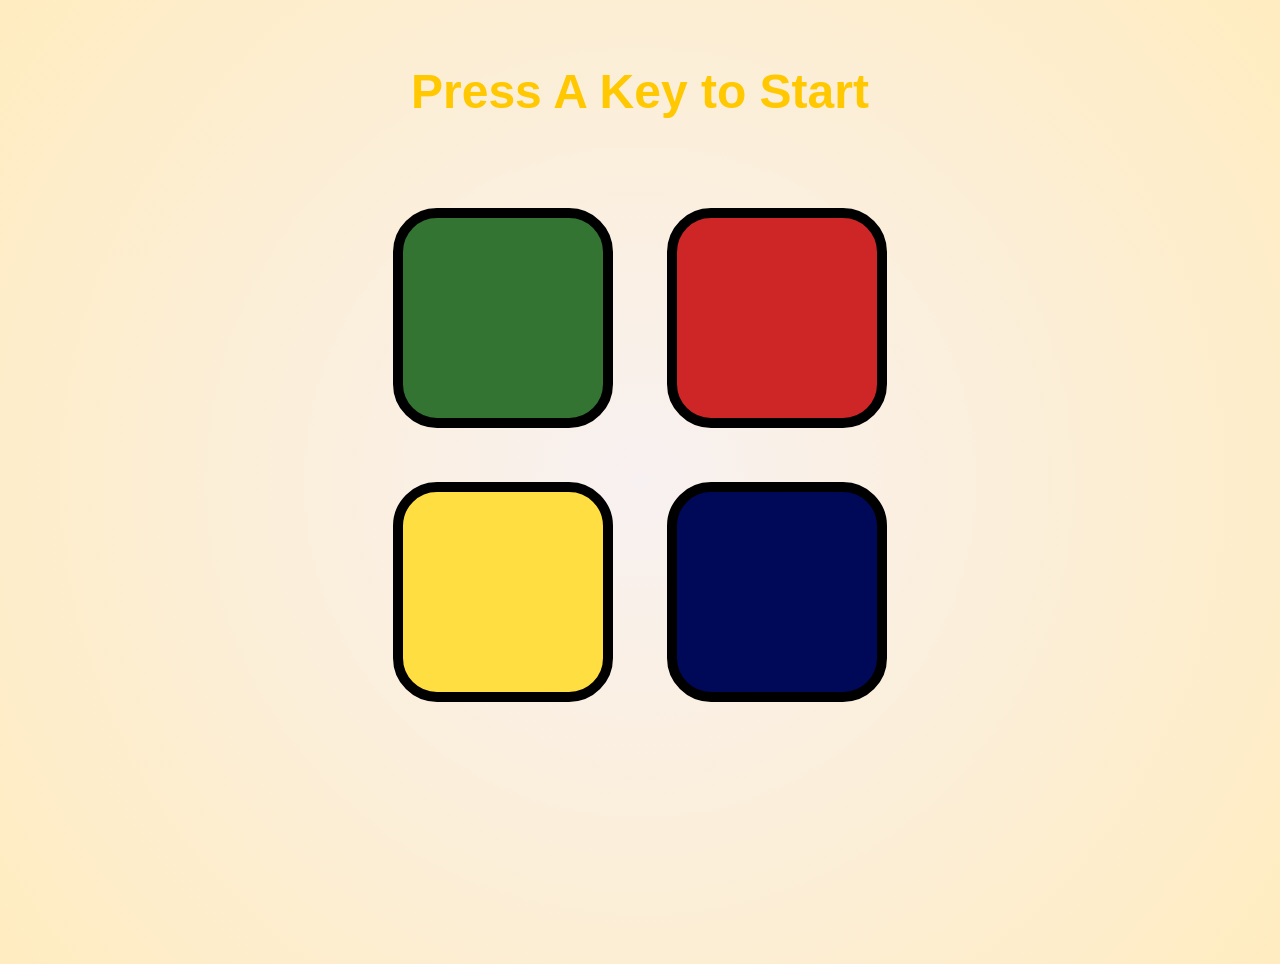
<file: simon-game/index.html>
<!DOCTYPE html>
<html lang="en" dir="ltr">

<head>
  <meta charset="utf-8">
  <title>Simon</title>
  <link rel="stylesheet" href="styles.css">
  <link href="https://fonts.googleapis.com/css?family=Press+Start+2P" rel="stylesheet">
</head>

<body>
  <h1 id="level-title">Press A Key to Start</h1>
  <div class="container">
    <div class="row">
      <div type="button" id="green" class="btn green">
       </div>
      <div type="button" id="red" class="btn red">
      </div>
    </div>
    <div class="row">
      <div type="button" id="yellow" class="btn yellow">
      </div>
      <div type="button" id="blue" class="btn blue">
      </div>
    </div>
  </div>
  <script src="https://ajax.googleapis.com/ajax/libs/jquery/3.3.1/jquery.min.js"></script>
  <script src="game.js" charset="utf-8"></script>
</body>
</html>
</file>
<file: simon-game/styles.css>
body {
  text-align: center;
  background: radial-gradient(circle, #F8F1F1 0%, #FFECC0 100%);
  margin: 0;
  height: 100vh;
}

#level-title {
  font-family: 'Press Start 2P', cursive;
  font-size: 3rem;
  margin:  5%;
  color: #FEF2BF;
}

.container {
  display: block;
  width: 50%;
  margin: auto;

}

.btn {
  margin: 25px;
  display: inline-block;
  height: 200px;
  width: 200px;
  border: 10px solid black;
  border-radius: 20%;
}

.game-over {
  background-color: red;
  opacity: 0.8;
}

.red {
  background-color: #CE2626;
}

.green {
  background-color: #347433;
}

.blue {
  background-color: #000957;
}

.yellow {
  background-color: #FFDE42;
}

.pressed {
  box-shadow: 0 0 20px white;
  background-color: grey;
}



#level-title {
  font-family: "Montserrat", sans-serif; /* Ten sam font co na stronie */
  color: #ffc800;
}
</file>
